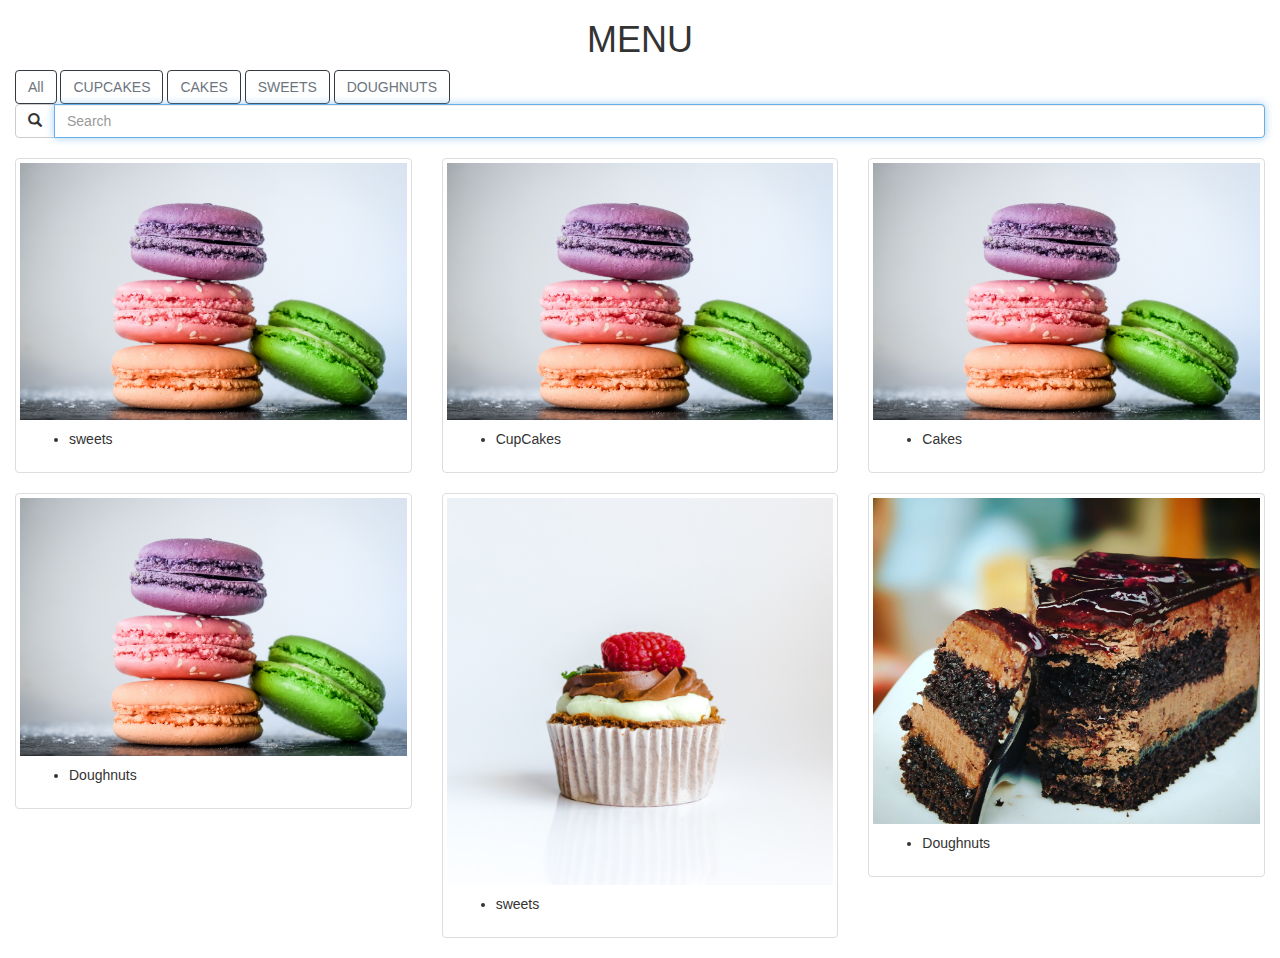
<file: javascript_webpage/index.html>
<!DOCTYPE html>
<html lang="en">

<head>
  <meta charset="UTF-8" />
  <meta name="viewport" content="width=device-width, initial-scale=1.0" />
  <title>MENU</title>
  <!--Bootstrap cdn-->
  <link rel="stylesheet" href="https://maxcdn.bootstrapcdn.com/bootstrap/4.5.2/css/bootstrap.min.css" />
  <link rel="stylesheet" href="https://maxcdn.bootstrapcdn.com/bootstrap/3.4.1/css/bootstrap.min.css" />
  <script src="https://ajax.googleapis.com/ajax/libs/jquery/3.5.1/jquery.min.js"></script>
  <script src="https://cdnjs.cloudflare.com/ajax/libs/popper.js/1.16.0/umd/popper.min.js"></script>
  <script src="https://maxcdn.bootstrapcdn.com/bootstrap/4.5.2/js/bootstrap.min.js"></script>
</head>

<body>
  <div class="container-fluid bg-gradient-warning" id="container">
    <p class="text-center h1">MENU</p>
    <div class="NavButtons">
      <button type="button" class="btn btn-outline-secondary border border-dark" value="all" id="btn1">
        All
      </button>
      <button type="button" class="btn btn-outline-secondary border border-dark" value="cakes" id="btn2">
        CUPCAKES
      </button>
      <button type="button" class="btn btn-outline-secondary border border-dark" value="cupcake" id="btn3" >
        CAKES
      </button>
      <button type="button" class="btn btn-outline-secondary border border-dark" value="sweet" id="btn4">
        SWEETS
      </button>
      <button type="button" class="btn btn-outline-secondary border border-dark" value="doughnuts" id="btn5">
        DOUGHNUTS
      </button>
    </div>
    <div class="SearchBar">
      <form id="form">
        <div class="input-group">
          <div class="input-group-btn">
            <button class="btn btn-default" type="submit">
              <i class="glyphicon glyphicon-search"></i>
            </button>
          </div>
          <input id="search" type="text" class="form-control" autofocus placeholder="Search" name="search"
            autocomplete="off" />
        </div>
        <a>
          <ul class="list-group" id="list"></ul>
        </a>
      </form>
    </div>

    <div class="row" id="AllDiv">
      <div class="col-md-4">
        <div class="thumbnail">
          <a href="/w3images/lights.jpg" target="_blank">
            <img src="Sweet-Item.jpg" alt="Lights" style="width: 100%;" />
            <div class="caption" id="searchContent">
              <ul id="#title">
               <li><span>sweets</span></li>
                
              </ul>
            </div>
          </a>
        </div>
      </div>
      <div class="col-md-4">
        <div class="thumbnail">
          <a href="/w3images/lights.jpg" target="_blank">
            <img src="Sweet-Item.jpg" alt="Lights" style="width: 100%;" />
            <div class="caption" id="searchContent">
              <ul id="#title">
               <li><span>CupCakes</span></li>
                
              </ul>
            </div>
          </a>
        </div>
      </div>
      <div class="col-md-4">
        <div class="thumbnail">
          <a href="/w3images/lights.jpg" target="_blank">
            <img src="Sweet-Item.jpg" alt="Lights" style="width: 100%;" />
            <div class="caption" id="searchContent">
              <ul id="#title">
               <li><span>Cakes</span></li>
                
              </ul>
            </div>
          </a>
        </div>
      </div>
      <div class="col-md-4">
        <div class="thumbnail">
          <a href="/w3images/lights.jpg" target="_blank">
            <img src="Sweet-Item.jpg" alt="Lights" style="width: 100%;" />
            <div class="caption" id="searchContent">
              <ul id="#title">
               <li><span>Doughnuts</span></li>
                
              </ul>
            </div>
          </a>
        </div>
      </div>
      <div class="col-md-4">
        <div class="thumbnail">
          <a href="/w3images/nature.jpg" target="_blank">
            <img src="CupCake.jpg" alt="Nature" style="width: 100%;" />
            <div class="caption" id="searchContent">
              <ul id="#title">
               <li><span>sweets</span></li>
              </ul>
            </div>
          </a>
        </div>
      </div>
      <div class="col-md-4">
        <div class="thumbnail">
          <a href="/w3images/fjords.jpg" target="_blank">
            <img src="Cake.jpg" alt="Fjords" style="width: 100%;" />
            <div class="caption" id="searchContent">
              <ul id="#title">
               <li><span>Doughnuts</span></li>
                
              </ul>
            </div>
          </a>
        </div>
      </div>
    </div>

    <div class="row" id="CupCakeDiv" style="display: none;">
      <div class="col-md-4">
        <div class="thumbnail">
          <a href="/w3images/lights.jpg" target="_blank">
            <img src="Sweet-Item.jpg" alt="Lights" style="width: 100%;" />
            <div class="caption" id="searchContent">
              <ul id="#title">
               <li><span>Cupcakes</span></li>
                
              </ul>
            </div>
          </a>
        </div>
      </div>
      <div class="col-md-4">
        <div class="thumbnail">
          <a href="/w3images/lights.jpg" target="_blank">
            <img src="Sweet-Item.jpg" alt="Lights" style="width: 100%;" />
            <div class="caption" id="searchContent">
              <ul id="#title">
               <li><span>Cupcakes</span></li>
                
              </ul>
            </div>
          </a>
        </div>
      </div>
      <div class="col-md-4">
        <div class="thumbnail">
          <a href="/w3images/lights.jpg" target="_blank">
            <img src="Sweet-Item.jpg" alt="Lights" style="width: 100%;" />
            <div class="caption" id="searchContent">
              <ul id="#title">
               <li><span>Cupcakes</span></li>
                
              </ul>
            </div>
          </a>
        </div>
      </div>

    </div>

    <div class="row" id="CakeDiv" style="display: none;">
      <div class="col-md-4">
        <div class="thumbnail">
          <a href="/w3images/lights.jpg" target="_blank">
            <img src="Sweet-Item.jpg" alt="Lights" style="width: 100%;" />
            <div class="caption" id="searchContent">
              <ul id="#title">
               <li><span>Cake</span></li>
                
              </ul>
            </div>
          </a>
        </div>
      </div>
      <div class="col-md-4">
        <div class="thumbnail">
          <a href="/w3images/lights.jpg" target="_blank">
            <img src="Sweet-Item.jpg" alt="Lights" style="width: 100%;" />
            <div class="caption" id="searchContent">
              <ul id="#title">
               <li><span>Cake</span></li>
                
              </ul>
            </div>
          </a>
        </div>
      </div>
      <div class="col-md-4">
        <div class="thumbnail">
          <a href="/w3images/lights.jpg" target="_blank">
            <img src="Sweet-Item.jpg" alt="Lights" style="width: 100%;" />
            <div class="caption" id="searchContent">
              <ul id="#title">
               <li><span>Cake</span></li>
                
              </ul>
            </div>
          </a>
        </div>
      </div>
    </div>

    <div class="row" id="DoughnutDiv" style="display: none;">
      <div class="col-md-4">
        <div class="thumbnail">
          <a href="/w3images/lights.jpg" target="_blank">
            <img src="Sweet-Item.jpg" alt="Lights" style="width: 100%;" />
            <div class="caption" id="searchContent">
              <ul id="#title">
               <li><span>Doughnuts</span></li>
                
              </ul>
            </div>
          </a>
        </div>
      </div>
      <div class="col-md-4">
        <div class="thumbnail">
          <a href="/w3images/lights.jpg" target="_blank">
            <img src="Sweet-Item.jpg" alt="Lights" style="width: 100%;" />
            <div class="caption" id="searchContent">
              <ul id="#title">
               <li><span>Doughnuts</span></li>
                
              </ul>
            </div>
          </a>
        </div>
      </div>
      <div class="col-md-4">
        <div class="thumbnail">
          <a href="/w3images/lights.jpg" target="_blank">
            <img src="Sweet-Item.jpg" alt="Lights" style="width: 100%;" />
            <div class="caption" id="searchContent">
              <ul id="#title">
               <li><span>Doughnuts</span></li>
                
              </ul>
            </div>
          </a>
        </div>
      </div>
    </div>

    <div class="row" id="SweetDiv" style="display: none;">
      <div class="col-md-4">
        <div class="thumbnail">
          <a href="/w3images/lights.jpg" target="_blank">
            <img src="Sweet-Item.jpg" alt="Lights" style="width: 100%;" />
            <div class="caption" id="searchContent">
              <ul id="#title">
               <li><span>Sweets</span></li>
                
              </ul>
            </div>
          </a>
        </div>
      </div>
      <div class="col-md-4">
        <div class="thumbnail">
          <a href="/w3images/lights.jpg" target="_blank">
            <img src="Sweet-Item.jpg" alt="Lights" style="width: 100%;" />
            <div class="caption" id="searchContent">
              <ul id="#title">
               <li><span>Sweets</span></li>
                
              </ul>
            </div>
          </a>
        </div>
      </div>
      <div class="col-md-4">
        <div class="thumbnail">
          <a href="/w3images/lights.jpg" target="_blank">
            <img src="Sweet-Item.jpg" alt="Lights" style="width: 100%;" />
            <div class="caption" id="searchContent">
              <ul id="#title">
               <li><span>Sweets</span></li>
                
              </ul>
            </div>
          </a>
        </div>
      </div>
    </div>
  </div>

  <script>
    document.getElementById("btn1").addEventListener("click", function(){
      var box1 = document.getElementById("AllDiv");
      if(box1.style.display == "none"){
        box1.style.display = "block";
      }
    })

    document.getElementById("btn2").addEventListener("click", function(){
      var box2 = document.getElementById("CupCakeDiv");
      var all = document.getElementById("AllDiv");
      var cake = document.getElementById("CakeDiv");
      var sweet = document.getElementById("SweetDiv");
      var Doughnut = document.getElementById("DoughnutDiv");

      if(box2.style.display == "none"){
        box2.style.display = "block";
        all.style.display = "none";
        cake.style.display = "none";
        sweet.style.display = "none";
        Doughnut.style.display = "none";

      }
    })

    document.getElementById("btn3").addEventListener("click", function(){
      var box3 = document.getElementById("CakeDiv");
      var all = document.getElementById("AllDiv");
      var cupcake = document.getElementById("CupCakeDiv");
      var sweet = document.getElementById("SweetDiv");
      var Doughnut = document.getElementById("DoughnutDiv");
      if(box3.style.display == "none"){
        box3.style.display = "block";
        all.style.display = "none";
        cupcake.style.display = "none";
        sweet.style.display = "none";
        Doughnut.style.display = "none";

      }
    })

    document.getElementById("btn4").addEventListener("click", function(){
      var box4 = document.getElementById("SweetDiv");
      var all = document.getElementById("AllDiv");
      var cupcake = document.getElementById("CupCakeDiv");
      var cake = document.getElementById("CakeDiv");
      var Doughnut = document.getElementById("DoughnutDiv");
      if(box4.style.display == "none"){
        box4.style.display = "block";
        all.style.display = "none";
        cupcake.style.display = "none";
        cake.style.display = "none";
        Doughnut.style.display = "none";
      }
    })

    document.getElementById("btn5").addEventListener("click", function(){
      var box5 = document.getElementById("DoughnutDiv");
      var all = document.getElementById("AllDiv");
      var cupcake = document.getElementById("CupCakeDiv");
      var sweet = document.getElementById("SweetDiv");
      var cake = document.getElementById("CakeDiv");
      if(box5.style.display == "none"){
        box5.style.display = "block";
        all.style.display = "none";
        cupcake.style.display = "none";
        cake.style.display = "none";
        sweet.style.display = "none";  
      }
    })
  </script>

  <script>
    const list = document.querySelector('#searchContent ul');
    const searchBar = document.forms['form'].querySelector('input[name="search"]');
    searchBar.addEventListener("keyup", function(e){
      const term = e.target.value.toLowerCase();
      const items = list.getElementsByTagName('li');
      Array.from(items).forEach(function(item){
        const title = item.firstElementChild.textContent;
        if(title.toLowerCase().indexOf(term) != -1){
          item.style.display = "block";
        } else{
          item.style.display = "none";
        }
      })
    })
  </script>

</body>

</html>
</file>
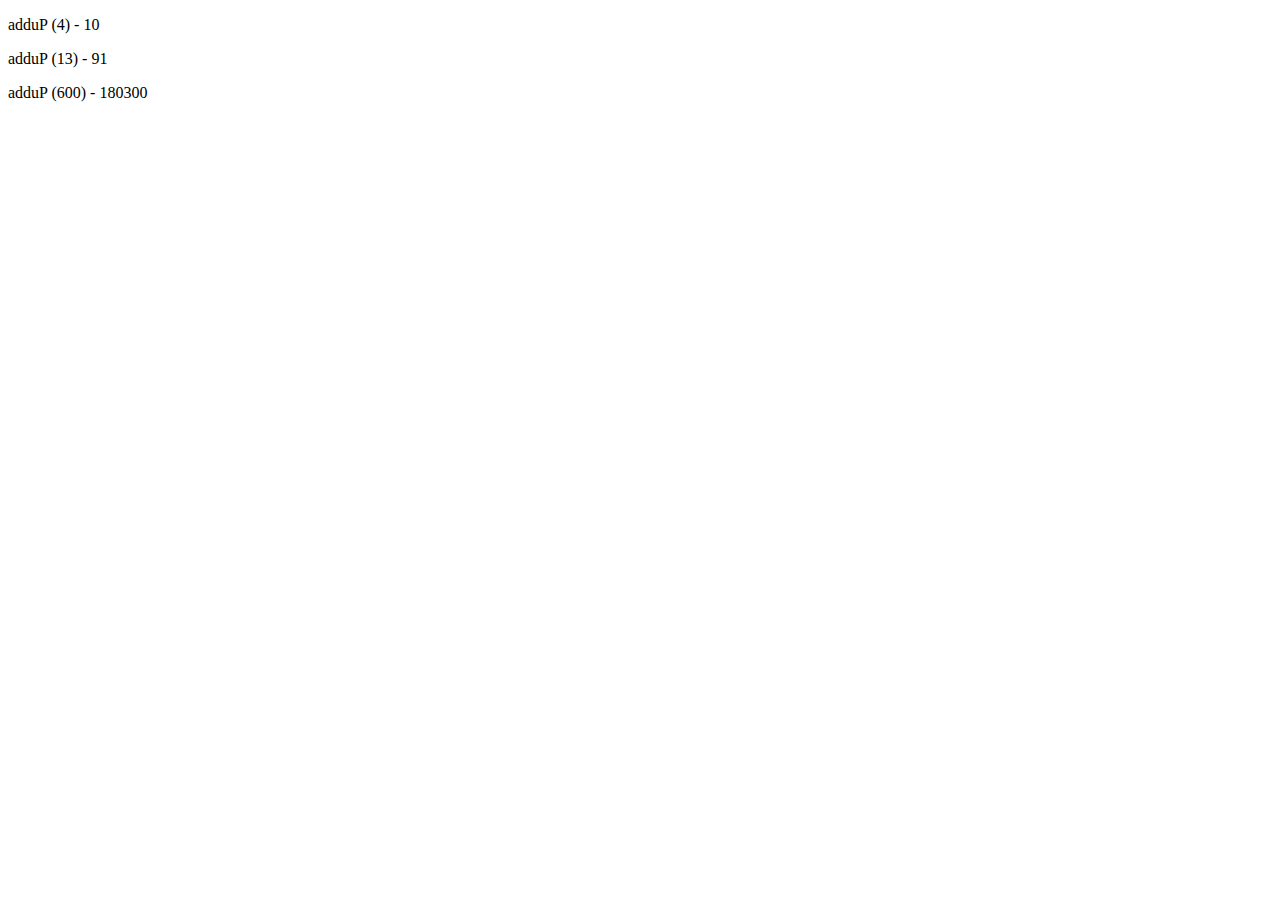
<file: javascript_assignment/Addup.html>
<!DOCTYPE html>
<html lang="en">
<head>
    <meta charset="UTF-8">
    <meta name="viewport" content="width=device-width, initial-scale=1.0">
    <title>Addition by single number</title>
</head>
<body>
    <p id="one"></p>
    <p id="two"></p>
    <p id="three"></p>


    <script>
        function addUp(n)
         {
            let sum = 0;
            for (let i = 1; i <= n; i++) 
            {
            sum += i;
        }
        return sum;
    }
    var addingNo = addUp(4);
    var AddingNo = addUp(13);
    var AddingNum = addUp(600);

    addingNo = document.getElementById("one").innerHTML = "adduP (4) - " + addingNo;
    AddingNo = document.getElementById("two").innerHTML = "adduP (13) - " + AddingNo;
    AddingNum = document.getElementById("three").innerHTML = "adduP (600) - " + AddingNum;

    </script>
</body>
</html>
</file>
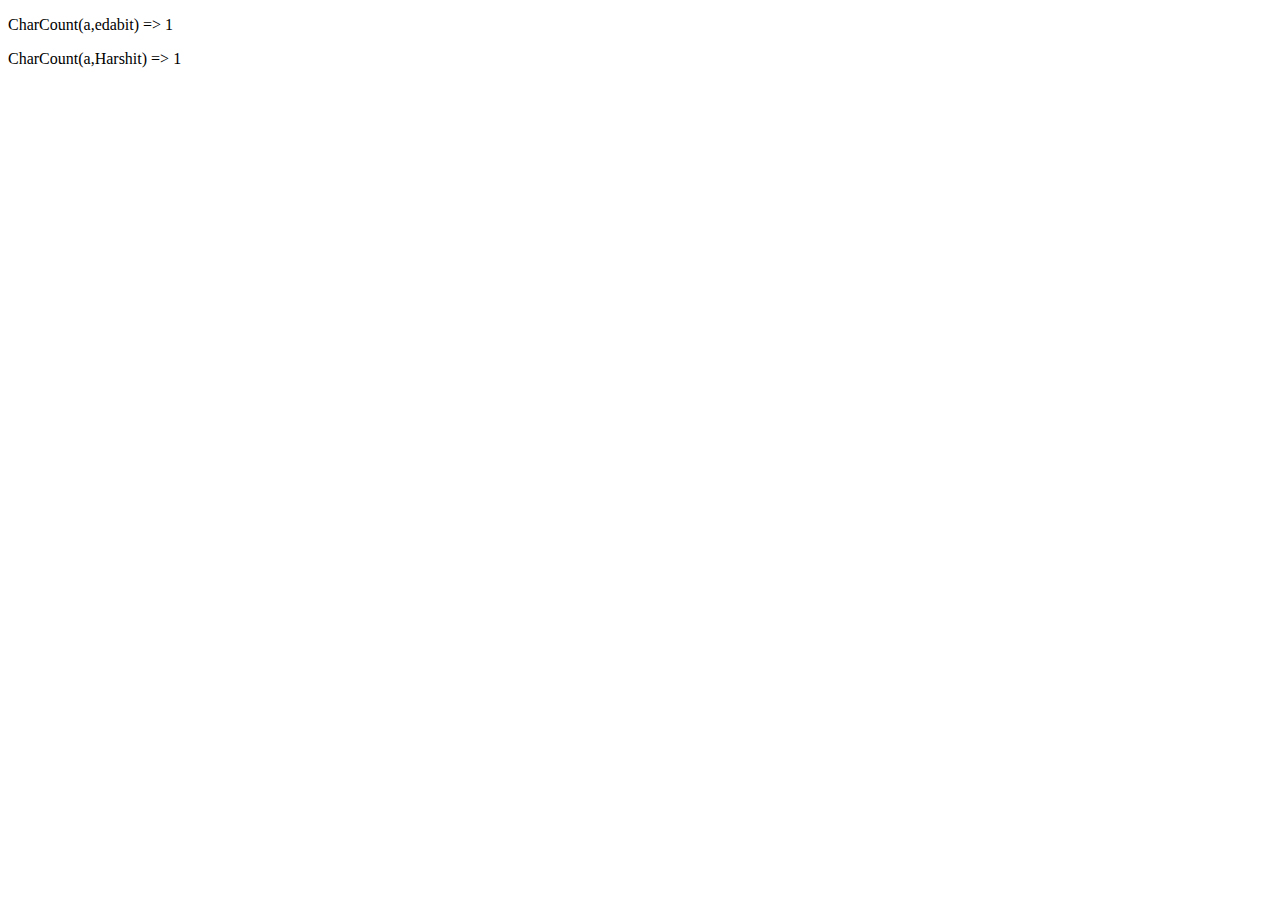
<file: javascript_assignment/count_instance.html>
<!DOCTYPE html>
<html lang="en">
  <head>
    <meta charset="UTF-8" />
    <meta name="viewport" content="width=device-width, initial-scale=1.0" />
    <title>count_string.</title>
  </head>
  <body>
    <p id="one"></p>
    <p id="two"></p>

    <script>
      function charCount(a, b) {
        let count = 0;
        for (i = 0; i < b.length; i++) {
          if (a === b[i]) {
            count++;
          }
        }
        return count;
      }
      var CharCounting = charCount("a", "edabit");
      var CharCounts = charCount("a", "Harshit");
      CharCounting = document.getElementById("one").innerHTML =
        "CharCount(a,edabit) => " + CharCounting;
      CharCounts = document.getElementById("two").innerHTML =
        "CharCount(a,Harshit) => " + CharCounts;
    </script>
  </body>
</html>
</file>
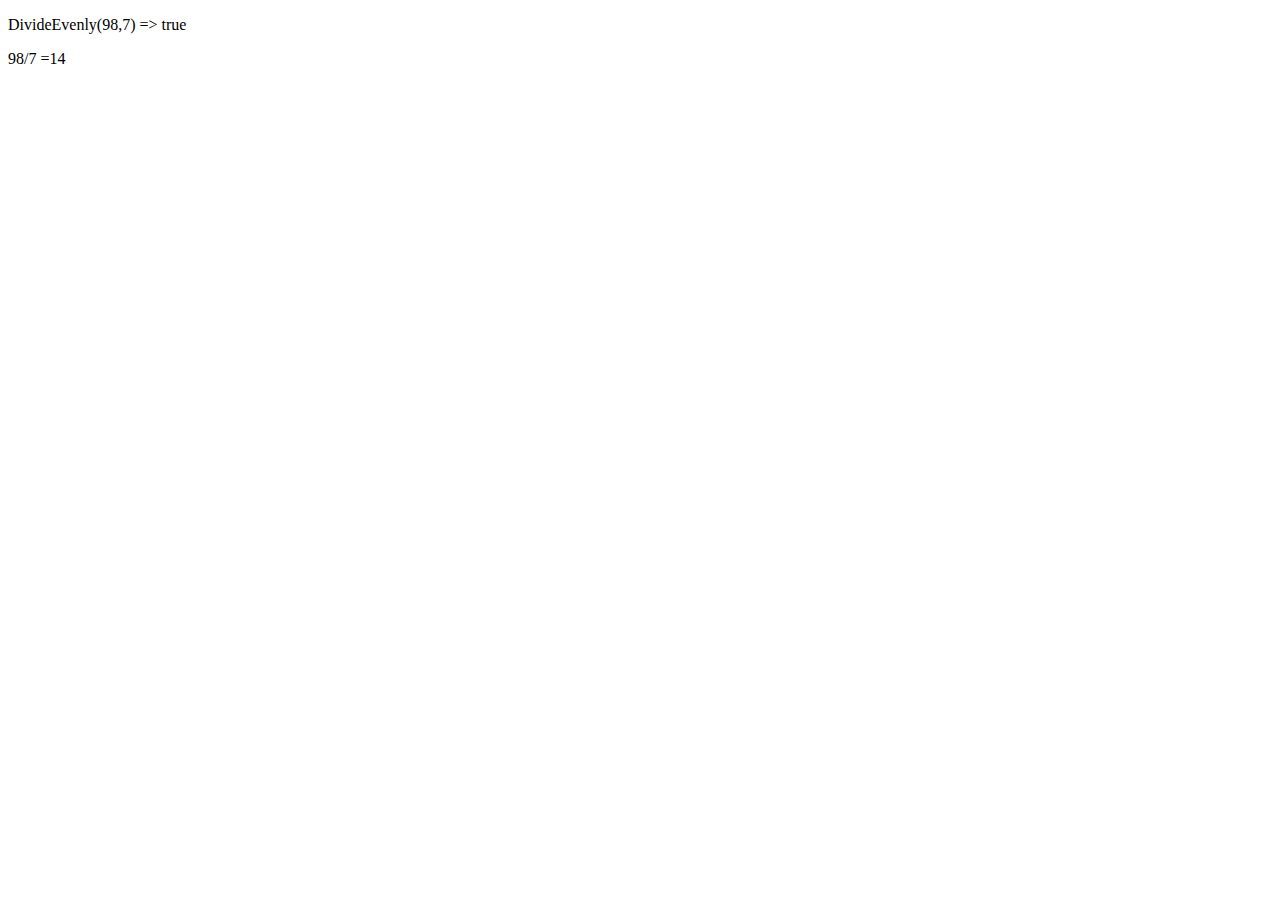
<file: javascript_assignment/divides_evenly.html>
<!DOCTYPE html>
<html>
<head>
    <meta name="viewport" content="width=device-width, initial-scale=1.0">
    <title>division</title>
</head>
<body>
    <p id="one"></p>
    <p id="two"></p>

    <script>
        function DivideEvenly(a,b)
        {
            var num = a/b;
            var  number = document.getElementById("two").innerHTML = "98/7 =" + num;

            if(num % 2 == 0 )
            {
                return true;
            }
            else
            {
                return false;
            }
        }
        var divideEven =  DivideEvenly(98,7);
        divideEven = document.getElementById("one").innerHTML = " DivideEvenly(98,7) => " + divideEven;
        
    </script>
</body>
</html>
</file>
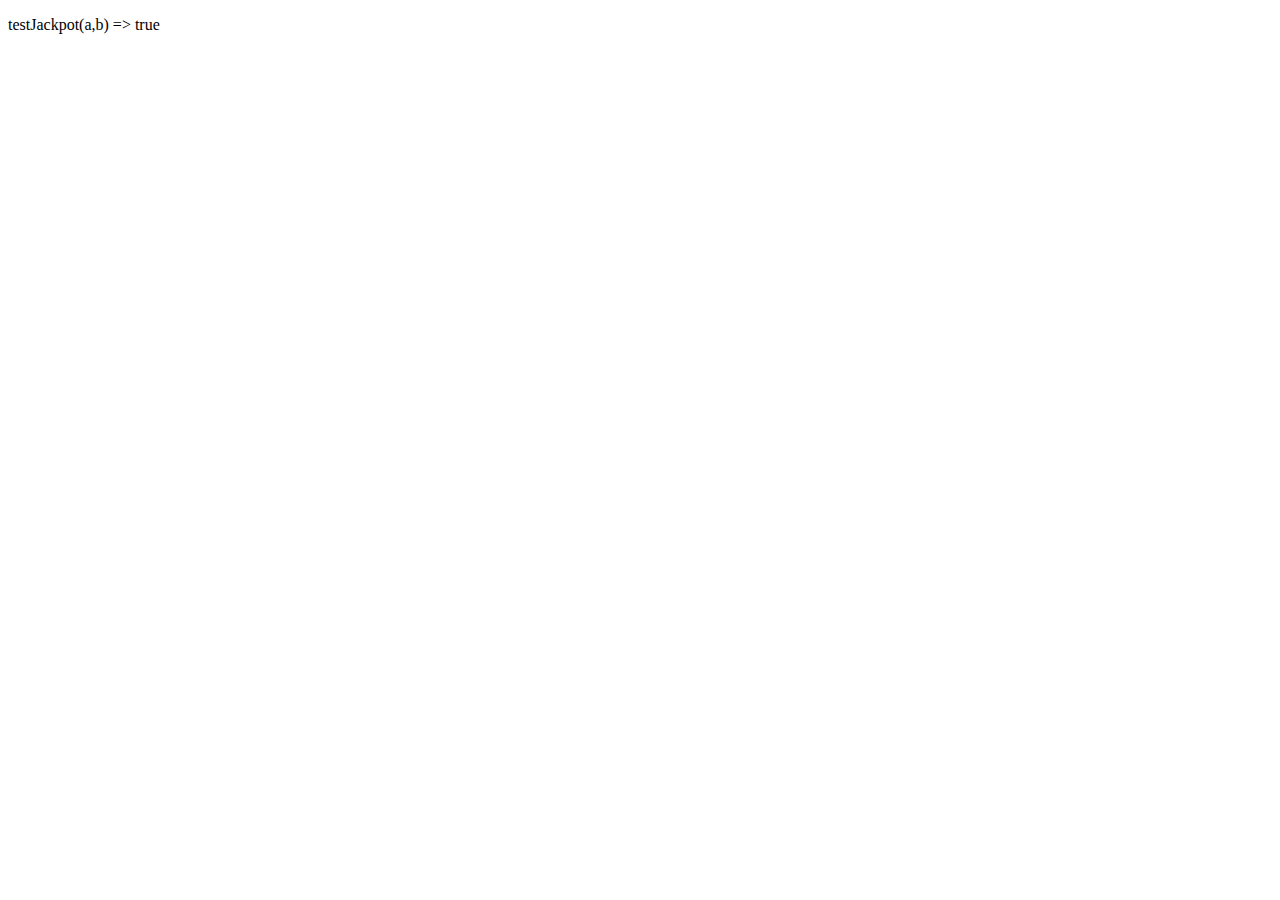
<file: javascript_assignment/Jackpot.html>
<!DOCTYPE html>
<html lang="en">
  <head>
    <meta charset="UTF-8" />
    <meta name="viewport" content="width=device-width, initial-scale=1.0" />
    <title>Jackpot Game</title>
  </head>
  <body>
    <p id="one"></p>
    <script>
      let z = ["t1", "t1", "t1", "t1"];
      let y = 0;
      function testJackpot(arr, count) {
        for (let i = 0; i < arr.length - 1; i++) {
          if (arr[i] !== arr[i + 1]) {
            count++;
          }
        }
        if (count === 0) {
          return true;
        } else {
          return false;
        }
      }
      var jackpot = testJackpot(z, y);
      jackpot = document.getElementById("one").innerHTML =
        " testJackpot(a,b) => " + jackpot;
    </script>
  </body>
</html>
</file>
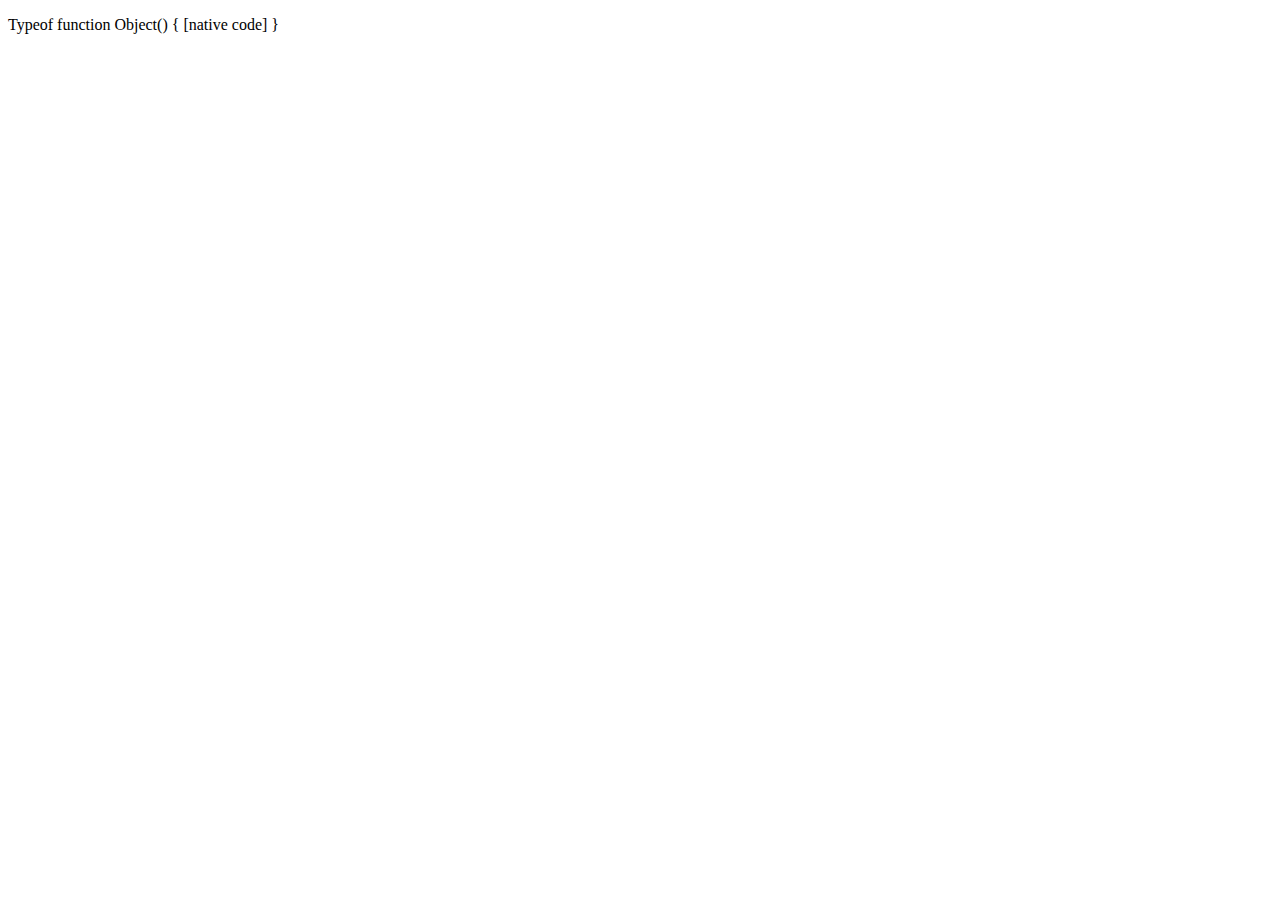
<file: javascript_assignment/Reel_type.html>
<!DOCTYPE html>
<html lang="en">
  <head>
    <meta charset="UTF-8" />
    <meta name="viewport" content="width=device-width, initial-scale=1.0" />
    <title>Finding the type one</title>
  </head>
  <body>
      <p id="one"></p>
    <script>
      function detect_data_type(value) 
      {
        var dtypes = [Function, RegExp, Number, String, Boolean, Object, Array],
          x,
          len;

        if (typeof value === "object" || typeof value === "function" || typeof value === "arrays") 
        {
          for (x = 0, len = dtypes.length; x < len; x++) 
          {
            if (value instanceof dtypes[x]) 
            {
              return dtypes[x];
            }
          }
        }

        return typeof value;
      }
      var valueType = detect_data_type([]);
     valueType = document.getElementById("one").innerHTML = "Typeof "+valueType;
    </script>
  </body>
</html>
</file>
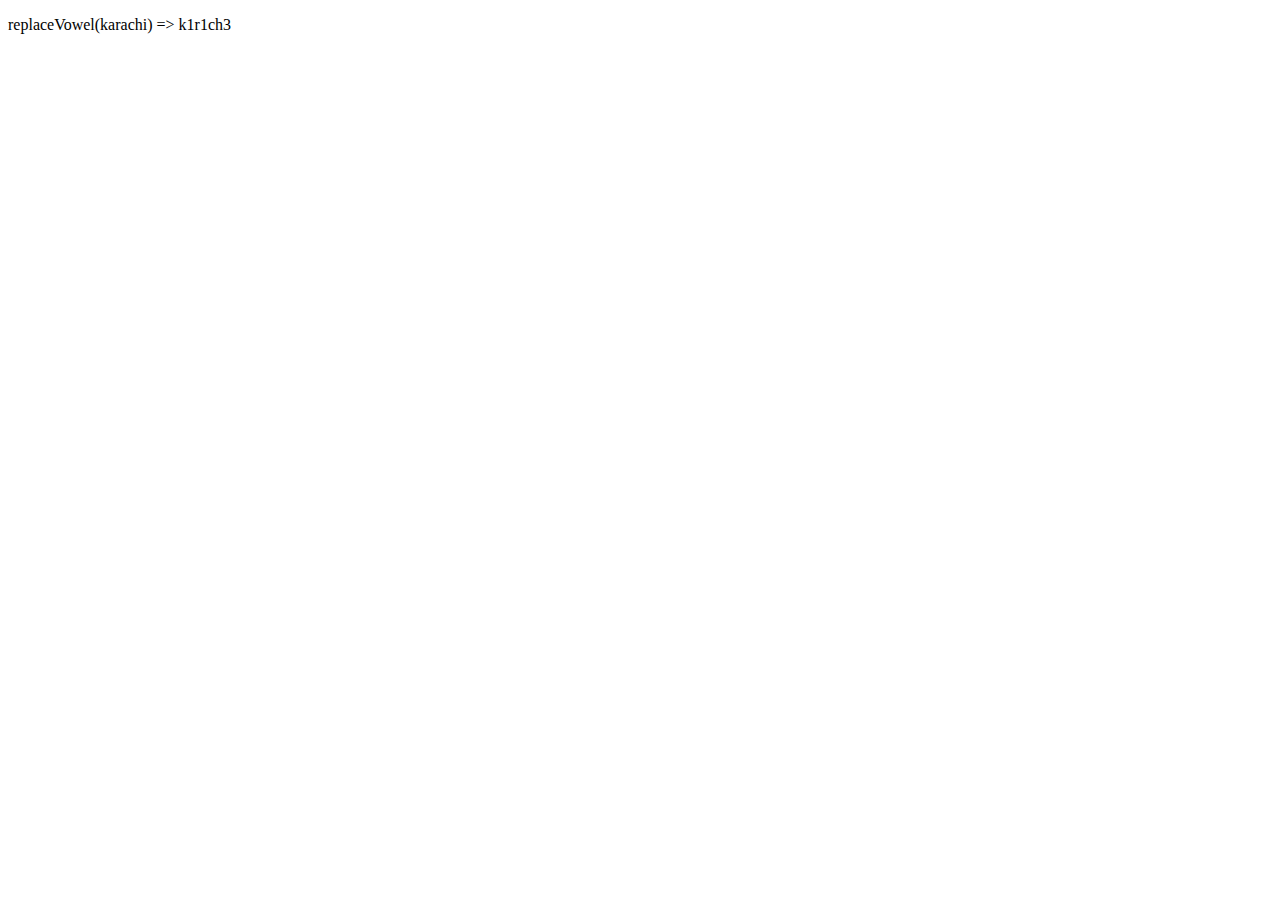
<file: javascript_assignment/Replacing_vowel.html>
<!DOCTYPE html>
<html lang="en">
  <head>
    <meta charset="UTF-8" />
    <meta name="viewport" content="width=device-width, initial-scale=1.0" />
    <title>Replacing Voweltocharc.</title>
  </head>
  <body>
    <p id="demo"></p>
    <script>
      function replaceVowel(a) 
      {
        var b = "";
        var gib = ["a", "e", "i", "o", "u"];
        for (i = 0; i < a.length; i++) {
          if (gib.includes(a[i])) {
            if (a[i] === "a") {
              b += "1";
            } else if (a[i] === "e") {
              b += "2";
            } else if (a[i] === "i") {
              b += "3";
            } else if (a[i] === "o") {
              b += "4";
            } else if (a[i] === "u") {
              b += "5";
            }
          } else {
            b += a[i];
          }
        }
        return b;
      }
      var replacingVowel = replaceVowel("karachi");
      replacingVowel = document.getElementById("demo").innerHTML =
        " replaceVowel(karachi) => " + replacingVowel;
    </script>
  </body>
</html>
</file>
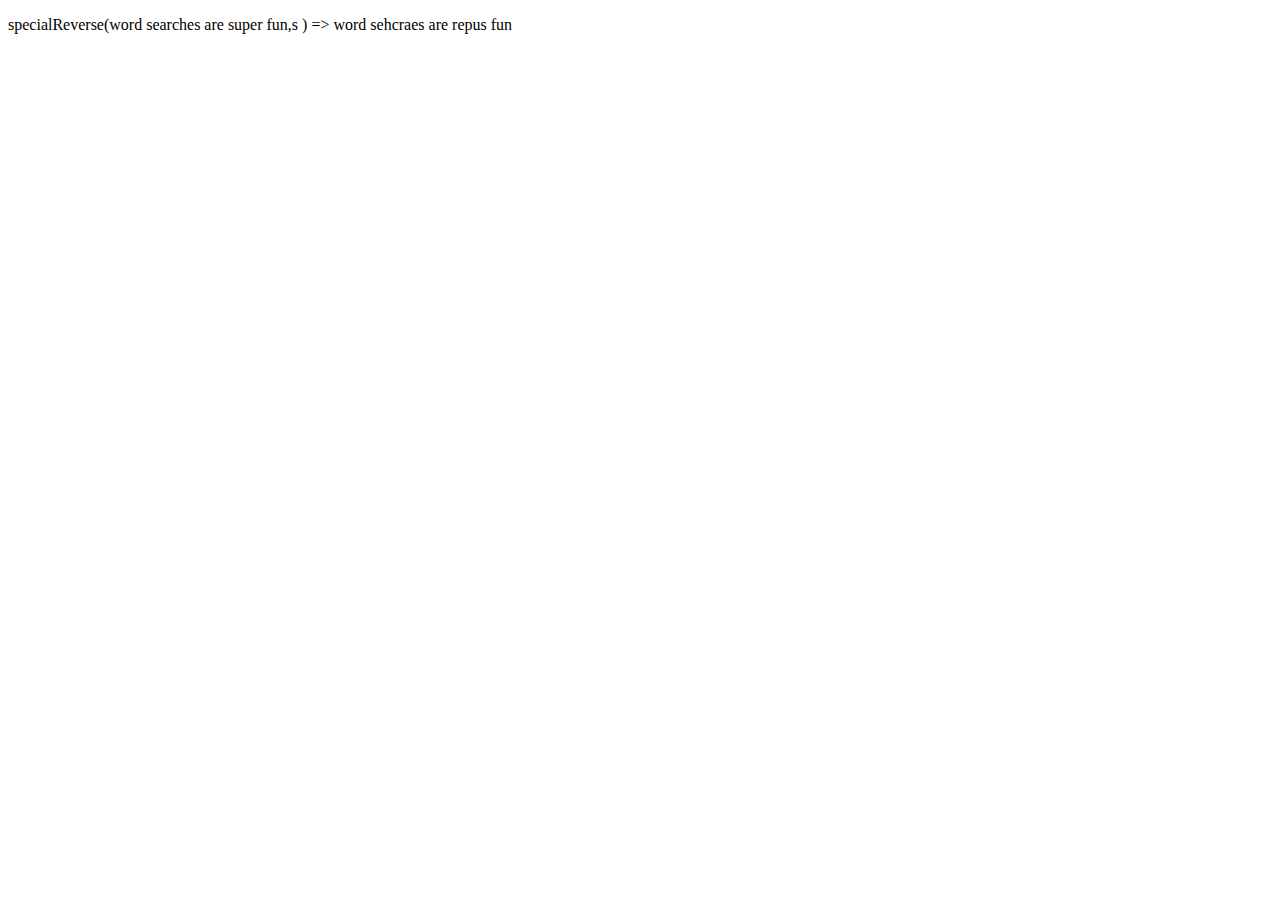
<file: javascript_assignment/String_reverse.html>
<!DOCTYPE html>
<html lang="en">
  <head>
    <meta charset="UTF-8" />
    <meta name="viewport" content="width=device-width, initial-scale=1.0" />
    <title>Selected string reversal</title>
  </head>
  <body>
    <p id="demo"></p>
    <script>
      function specialReverse(a, x) {
        let res = a.split(" ");
        for (let i = 0; i < res.length; i++) {
          if (res[i].indexOf(x) === 0) 
          {
            let b = res[i];
            let c = b.split("");
            c = c.reverse();
            b = c.join("");
            res[i] = b;
          }
        }
        res = res.join(" ");
        return res;
      }
      var Reversing = specialReverse("word searches are super fun", "s");
      Reversing = document.getElementById("demo").innerHTML =
        " specialReverse(word searches are super fun,s ) =>  " + Reversing;
    </script>
  </body>
</html>
</file>
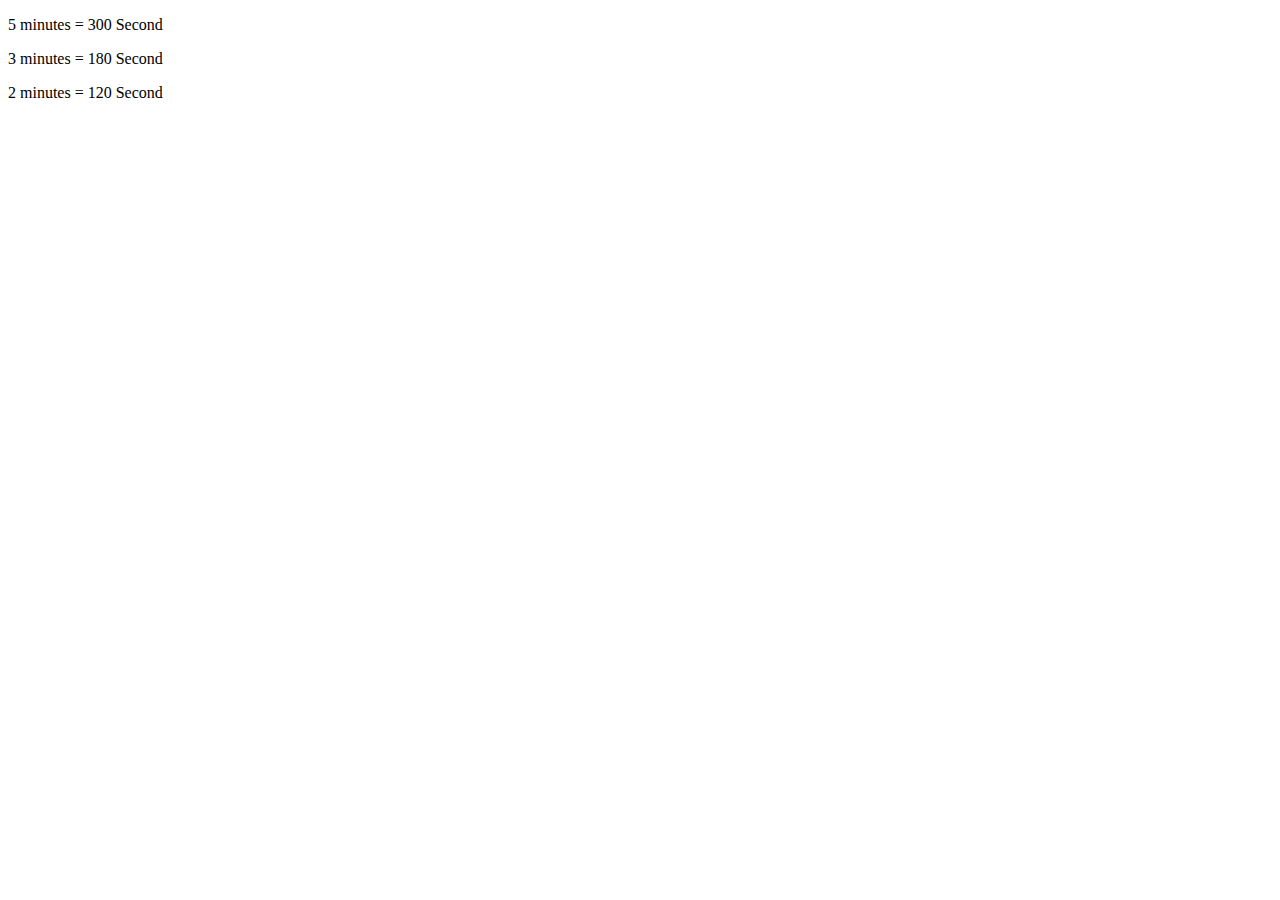
<file: javascript_assignment/time_conversion.html>
<!DOCTYPE html>
<html>
<head>
    <meta name="viewport" content="width=device-width, initial-scale=1.0">
    <title>time_conversion</title>
</head>
<body>
    <p id="one"></p>
    <p id="two"></p>
    <p id="three"></p>
    <script>
        function ConvertMinToSec(minutes){
            return Math.floor(minutes*60); 
        }
        var mintosec =  ConvertMinToSec(5);
        var mintosec1 = ConvertMinToSec(3);
        var mintosec2 = ConvertMinToSec(2);
        mintosec = document.getElementById("one").innerHTML = " 5 minutes = " + mintosec + " Second";
        mintosec = document.getElementById("two").innerHTML = " 3 minutes = " + mintosec1 + " Second";
        mintosec = document.getElementById("three").innerHTML = " 2 minutes = " + mintosec2 + " Second";
        
    </script>
</body>
</html>
</file>
